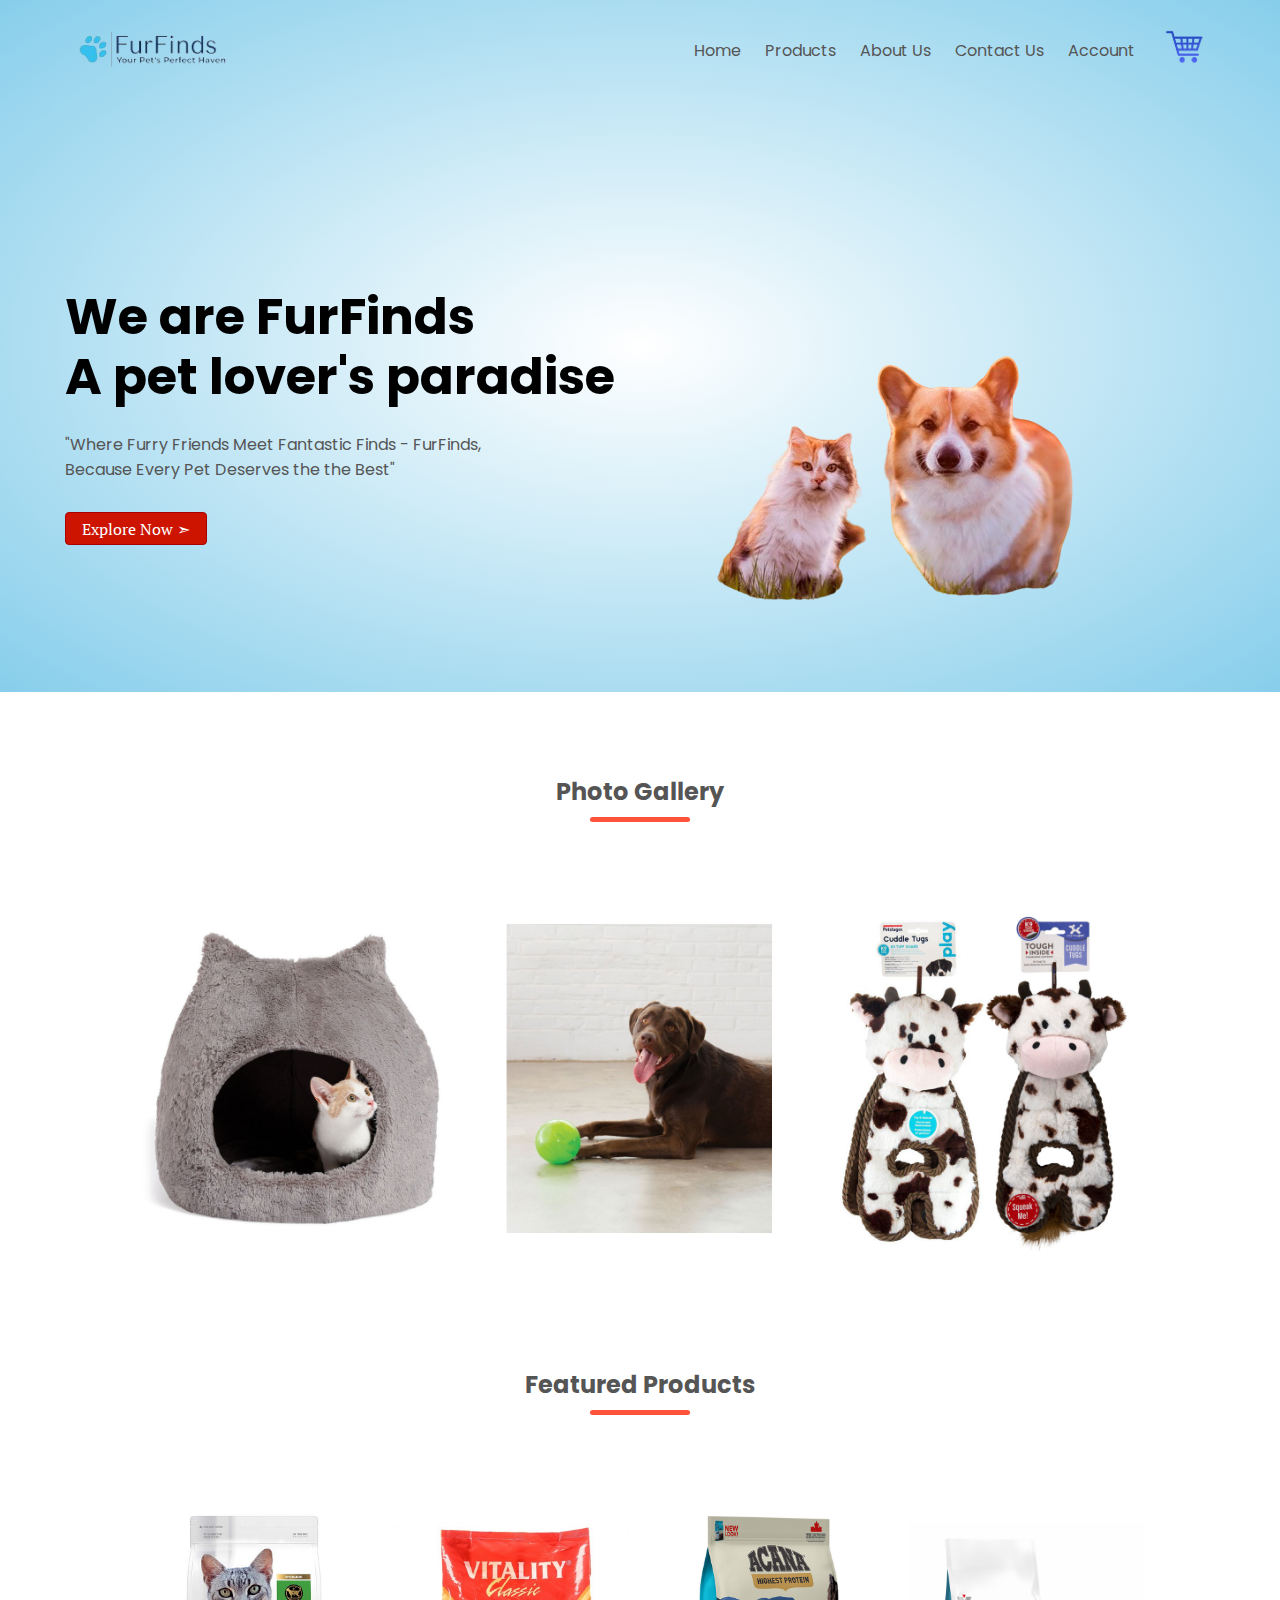
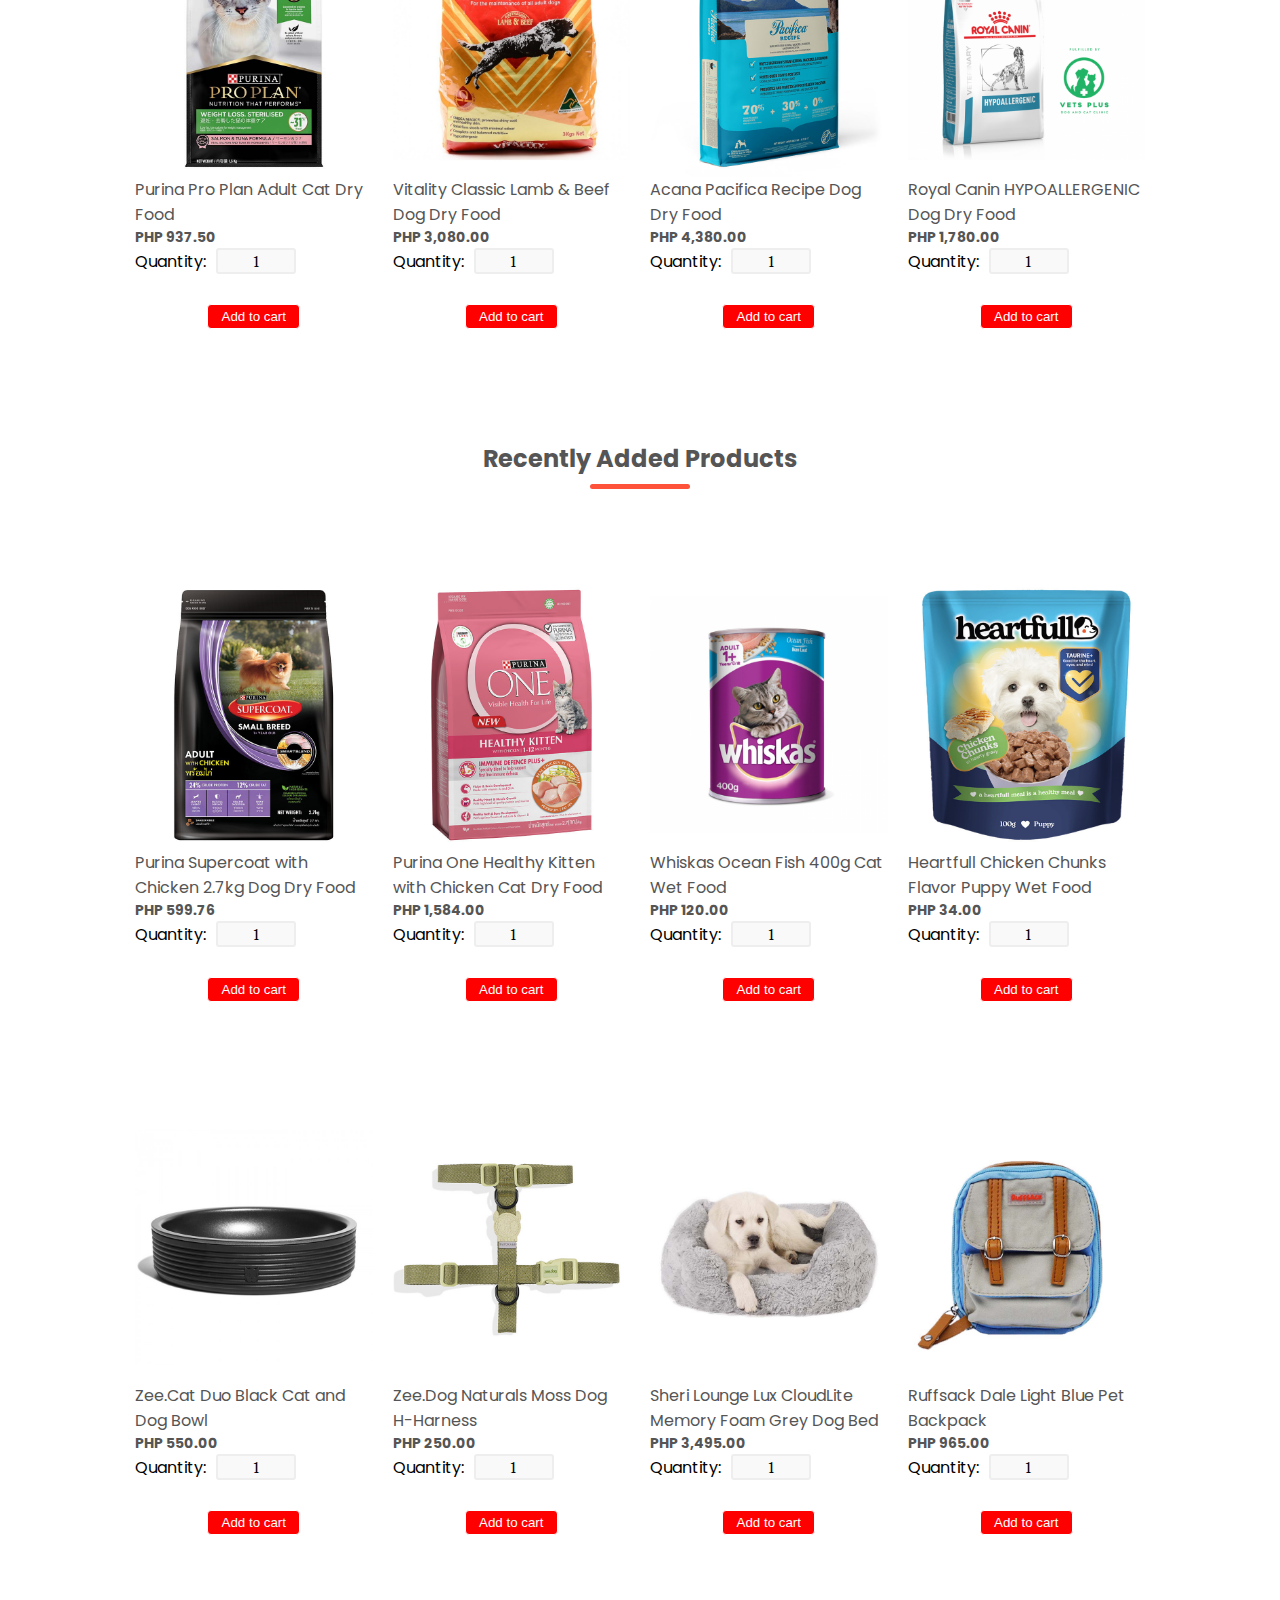
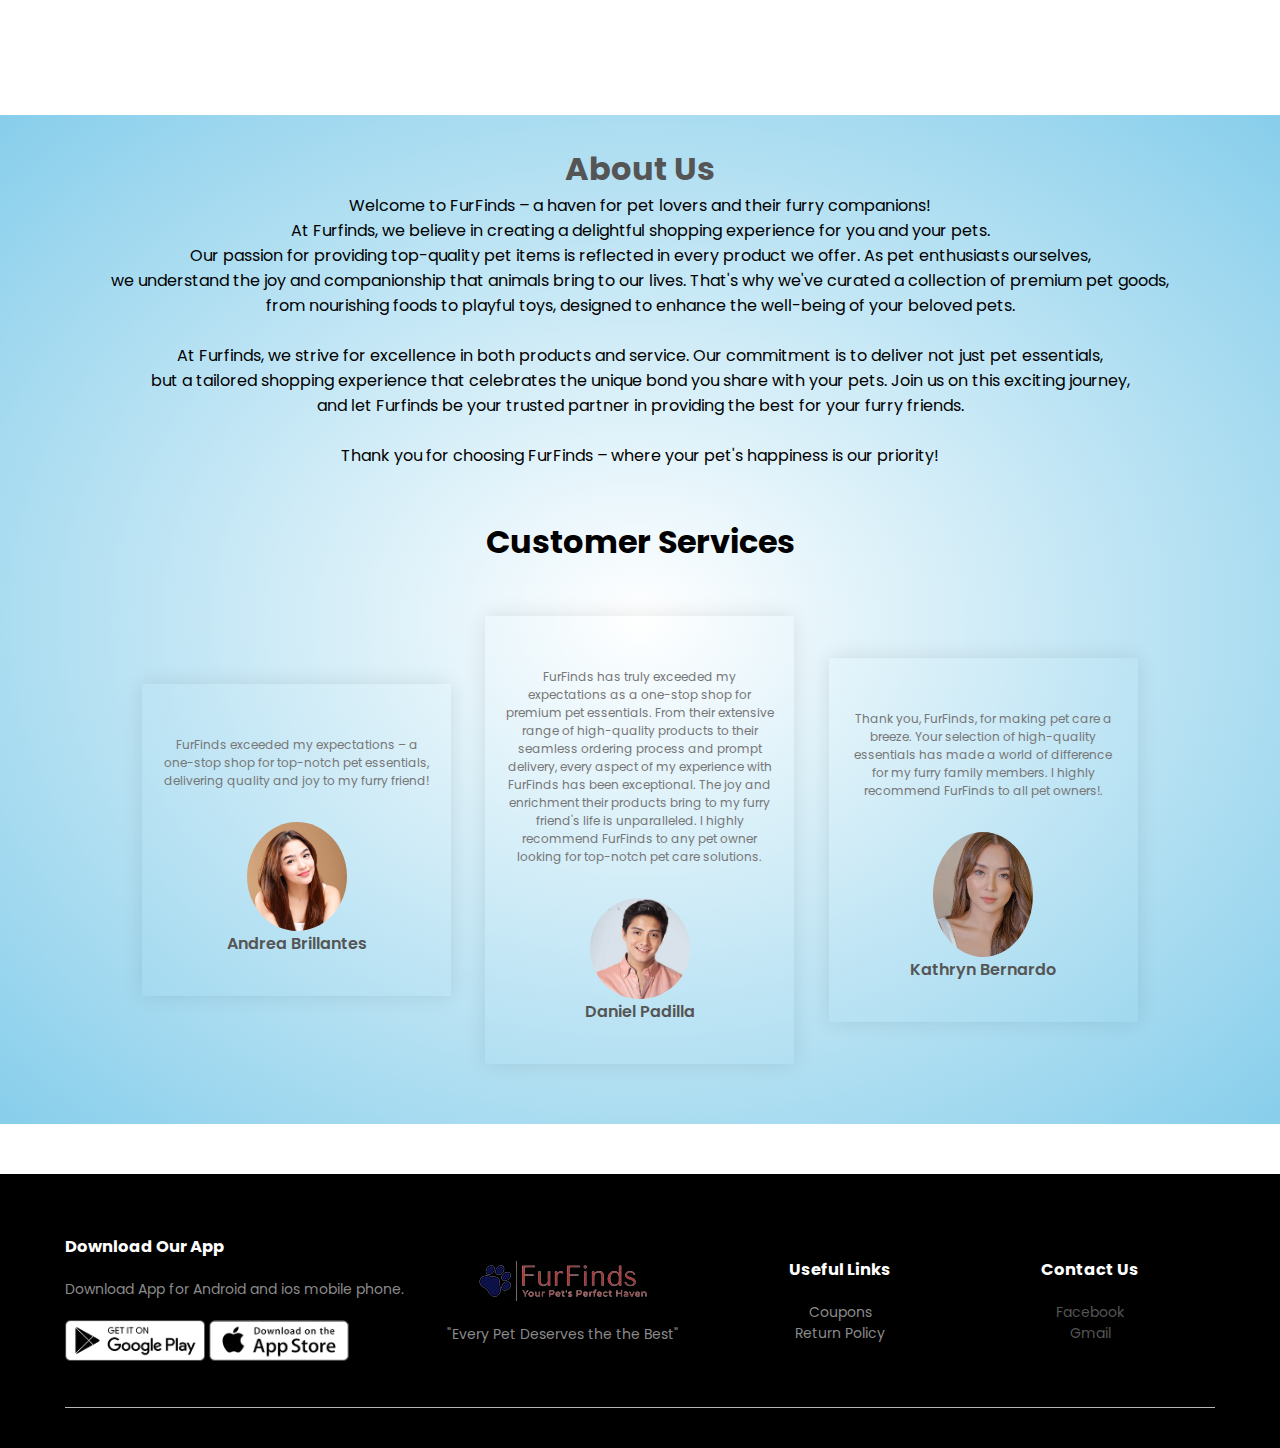
<file: index.html>
<html lang="en">
<head>
    <meta charset="UTF-8">
    <meta http-equiv="X-UA-Compatible" content="IE=edge">
    <meta name="viewport" content="width=device-width, initial-scale=1.0">
    <title>FurFinds</title>
    <link rel="stylesheet" href="style.css">
	<link rel="stylesheet" href="style2.css">
<link href="https://fonts.googleapis.com/css2?family=Poppins:wght@200;400;500;600;700&display=swap" rel="stylesheet">
</head>
<body>
    <div class="header">
        <div class="container">
            <div class="navbar">

                <div class="logo">
				<br>
                    <a name="home"><img src="images/logo.png" alt="logo" width="175px"></a>
                </div>

                <nav><br>
                    <ul id="MenuItems">
                        <li><a href="#home">Home</a></li>
                        <li><a href="#product">Products</a></li>
                        <li><a href="#about">About Us</a></li>
                        <li><a href="#contactus">Contact Us</a></li>
                        <li><a href="sign_in.html">Account</a></li>
                    </ul>
                </nav>

                <a href="cart.html"><img src="images/cart.png" alt="cart logo" id="cart"></a>              
            </div>

            <div class="row">
                <div class="col-2">
                    <h1>We are FurFinds <br> A pet lover's paradise </h1>
                    <p>"Where Furry Friends Meet Fantastic Finds - FurFinds, 
					<br>Because Every Pet Deserves the the Best"</p>
                    <a href="#Gallery" class="btn">Explore Now &#10147;</a>
                </div>
                <div class="col-2">
                    <img src="images/image1.png" alt="Banner">
                </div>
            </div>
        </div>
    </div>
        <div class="categories">
		<a name="Gallery"><h2 class="title">Photo Gallery</h2></a>
            <div class="small-container">
                <div class="row">
                    <div class="col-3">
                        <img src="images/category-1.jpg">
                    </div>
                    <div class="col-3">
                        <img src="images/category-2.jpg">
                    </div>
                    <div class="col-3">
                        <img src="images/category-3.jpg">
                    </div>
                </div>
            </div>
        </div>

        <div class="small-container">
            <a name="product"><h2 class="title">Featured Products</h2><a/>
            <div class="row">
                <div class="col-4">
                    <img src="images/product1.jpg">
                    <h4>Purina Pro Plan Adult Cat Dry Food</h4>                   
                    <p><strong>PHP 937.50</strong></p>
					<form class="add-to-cart" action="cart.html" method="post">
							<div>
								<label for="qty-2">Quantity:</label>
								<input type="text" name="qty-2" id="qty-2" class="qty" value="1" />
							</div>
							<p><input type="submit" value="Add to cart" class="btn" /></p>
						</form>
                </div>
                <div class="col-4">
                    <img src="images/product-2.jpg">
                    <h4>Vitality Classic Lamb & Beef Dog Dry Food</h4>
                    <p><strong>PHP 3,080.00</strong></p>
					<form class="add-to-cart" action="cart.html" method="post">
							<div>
								<label for="qty-2">Quantity:</label>
								<input type="text" name="qty-2" id="qty-2" class="qty" value="1" />
							</div>
							<p><input type="submit" value="Add to cart" class="btn" /></p>
						</form>
                </div>
                <div class="col-4">
                    <img src="images/product-3.jpg">
                    <h4>Acana Pacifica Recipe Dog Dry Food</h4>
                    <p><strong>PHP 4,380.00</strong></p>
					<form class="add-to-cart" action="cart.html" method="post">
							<div>
								<label for="qty-2">Quantity:</label>
								<input type="text" name="qty-2" id="qty-2" class="qty" value="1" />
							</div>
							<p><input type="submit" value="Add to cart" class="btn" /></p>
						</form>
                </div>
                <div class="col-4">
                    <img src="images/product-4.jpg">
                    <h4>Royal Canin HYPOALLERGENIC Dog Dry Food</h4>
                    <p><strong>PHP 1,780.00</strong></p>
					<form class="add-to-cart" action="cart.html" method="post">
							<div>
								<label for="qty-2">Quantity:</label>
								<input type="text" name="qty-2" id="qty-2" class="qty" value="1" />
							</div>
							<p><input type="submit" value="Add to cart" class="btn" /></p>
						</form>
                </div>
            </div>

            <h2 class="title">Recently Added Products</h2>
            <div class="row">
                <div class="col-4">
                    <img src="images/product-5.jpg">
                    <h4>Purina Supercoat with Chicken 2.7kg Dog Dry Food</h4>
                    <p><strong>PHP 599.76</strong></p>
					<form class="add-to-cart" action="cart.html" method="post">
							<div>
								<label for="qty-2">Quantity:</label>
								<input type="text" name="qty-2" id="qty-2" class="qty" value="1" />
							</div>
							<p><input type="submit" value="Add to cart" class="btn" /></p>
						</form>
                </div>
                <div class="col-4">
                    <img src="images/product-6.jpg">
                    <h4>Purina One Healthy Kitten with Chicken Cat Dry Food</h4>
                    <p><strong>PHP 1,584.00</strong></p>
					<form class="add-to-cart" action="cart.html" method="post">
							<div>
								<label for="qty-2">Quantity:</label>
								<input type="text" name="qty-2" id="qty-2" class="qty" value="1" />
							</div>
							<p><input type="submit" value="Add to cart" class="btn" /></p>
						</form>
                </div>
                <div class="col-4">
                    <img src="images/product-7.jpg">
                    <h4>Whiskas Ocean Fish 400g Cat Wet Food</h4>
                    <p><strong>PHP 120.00</strong></p>
					<form class="add-to-cart" action="cart.html" method="post">
							<div>
								<label for="qty-2">Quantity:</label>
								<input type="text" name="qty-2" id="qty-2" class="qty" value="1" />
							</div>
							<p><input type="submit" value="Add to cart" class="btn" /></p>
						</form>
                </div>
                <div class="col-4">
                    <img src="images/product-8.jpg">
                    <h4>Heartfull Chicken Chunks Flavor Puppy Wet Food</h4>
                    <p><strong>PHP 34.00</strong></p>
					<form class="add-to-cart" action="cart.html" method="post">
							<div>
								<label for="qty-2">Quantity:</label>
								<input type="text" name="qty-2" id="qty-2" class="qty" value="1" />
							</div>
							<p><input type="submit" value="Add to cart" class="btn" /></p>
						</form>
                </div>
            </div>

            <div class="row">
                <div class="col-4">
                    <img src="images/product-9.jpg">
                    <h4>Zee.Cat Duo Black Cat and Dog Bowl</h4>
                    <p><strong>PHP 550.00</strong></p>
					<form class="add-to-cart" action="cart.html" method="post">
							<div>
								<label for="qty-2">Quantity:</label>
								<input type="text" name="qty-2" id="qty-2" class="qty" value="1" />
							</div>
							<p><input type="submit" value="Add to cart" class="btn" /></p>
						</form>
                </div>
                <div class="col-4">
                    <img src="images/product-10.jpg">
                    <h4>Zee.Dog Naturals Moss Dog H-Harness</h4>
                    <p><strong>PHP 250.00</strong></p>
					<form class="add-to-cart" action="cart.html" method="post">
							<div>
								<label for="qty-2">Quantity:</label>
								<input type="text" name="qty-2" id="qty-2" class="qty" value="1" />
							</div>
							<p><input type="submit" value="Add to cart" class="btn" /></p>
						</form>
                </div>
                <div class="col-4">
                    <img src="images/product-11.jpg">
                    <h4>Sheri Lounge Lux CloudLite Memory Foam Grey Dog Bed</h4>
                    <p><strong>PHP 3,495.00</strong></p>
					<form class="add-to-cart" action="cart.html" method="post">
							<div>
								<label for="qty-2">Quantity:</label>
								<input type="text" name="qty-2" id="qty-2" class="qty" value="1" />
							</div>
							<p><input type="submit" value="Add to cart" class="btn" /></p>
						</form>
                </div>
                <div class="col-4">
                    <img src="images/product-12.jpg">
                    <h4>Ruffsack Dale Light Blue Pet Backpack</h4>
                    <p><strong>PHP 965.00</strong></p>
					<form class="add-to-cart" action="cart.html" method="post">
							<div>
								<label for="qty-2">Quantity:</label>
								<input type="text" name="qty-2" id="qty-2" class="qty" value="1" />
							</div>
							<p><input type="submit" value="Add to cart" class="btn" /></p>
						</form>
                </div>
            </div>
        </div>

    <div class="about">
     <a name="about"><h1 align="center">About Us</h1></a>
                    <blockquote align="center">Welcome to FurFinds – a haven for pet lovers and their furry companions!<br>
                     At Furfinds, we believe in creating a delightful shopping experience for you and your pets.<br>
                     Our passion for providing top-quality pet items is reflected in every product we offer.
                     As pet enthusiasts ourselves,<br>we understand the joy and companionship that animals bring to our lives.
                     That's why we've curated a collection of premium pet goods,<br> from nourishing foods to playful toys,
			         designed to enhance the well-being of your beloved pets.<br><br>
                     At Furfinds, we strive for excellence in both products and service.
                    Our commitment is to deliver not just pet essentials,<br> but a tailored shopping experience
			        that celebrates the unique bond you share with your pets.
                    Join us on this exciting journey,<br> and let Furfinds be your trusted partner in providing the best for your furry friends.<br><br>
                    Thank you for choosing FurFinds – where your pet's happiness is our priority!
                    </blockquote>				
    <br><br>
	<h1 align="center">Customer Services</h1><br><br>
        <div class="small-container">
            <div class="row">
                <div class="col-3">
                    <i class="fas fa-quote-left"></i>
                    <p style="font-size: 12px;
                    margin: 12px 0;
                    color: #777;">FurFinds exceeded my expectations – a one-stop shop for top-notch pet essentials,
					delivering quality and joy to my furry friend!</p>

                        <img src="images/user-1.png">
                        <h3>Andrea Brillantes</h3>
                </div>
                <div class="col-3">
                    <i class="fas fa-quote-left"></i>
                    <p style="font-size: 12px;
                    margin: 12px 0;
                    color: #777;">FurFinds has truly exceeded my expectations as a one-stop shop for premium pet essentials. From their extensive range of high-quality products to their seamless ordering process and prompt delivery, every aspect of my experience with FurFinds has been exceptional. The joy and enrichment their products bring to my furry friend's life is unparalleled. I highly recommend FurFinds to any pet owner looking for top-notch pet care solutions.</p>

                        <img src="images/user-2.png">
                        <h3>Daniel Padilla</h3>
                </div>
                <div class="col-3">
                    <i class="fas fa-quote-left"></i>
                    <p style="font-size: 12px;
                    margin: 12px 0;
                    color: #777;">Thank you, FurFinds, for making pet care a breeze. Your selection of high-quality essentials has made a world of difference for my furry family members. I highly recommend FurFinds to all pet owners!.</p>

                        <img src="images/user-3.png">
                        <h3>Kathryn Bernardo</h3>
                </div>
            </div>
        </div>
    </div>
<br><br>

    <div class="footer">
        <div class="container">
            <div class="row">
                <div class="footer-col-1">
                    <h3>Download Our App</h3>
                    <p>Download App for Android and ios mobile phone.</p>
                    <div class="app-logo">
                        <img src="images/play-store.png">
                        <img src="images/app-store.png">
                    </div>
                </div>
                <div class="footer-col-2">
                    <img src="images/logo-white.png">
                    <p> "Every Pet Deserves the the Best"
                    </p>
                </div>
                <div class="footer-col-3">
                    <h3>Useful Links</h3>
                    <ul>
                        <li>Coupons</li>
                        <li>Return Policy</li>
                    </ul>
                </div>
                <div class="footer-col-4">
                    <a name="contactus"><h3>Contact Us</h3><a/>
                    <ul class="links">
                        <li><a href="https://www.facebook.com" target="_blank">Facebook</a></li>
                        <li><a href="bendelatorre@gmail.com" target="_blank">Gmail</a></li>
                    </ul>
                </div>
            </div>
            <hr>         
        </div>
    </div>

</body>
</html>
</file>
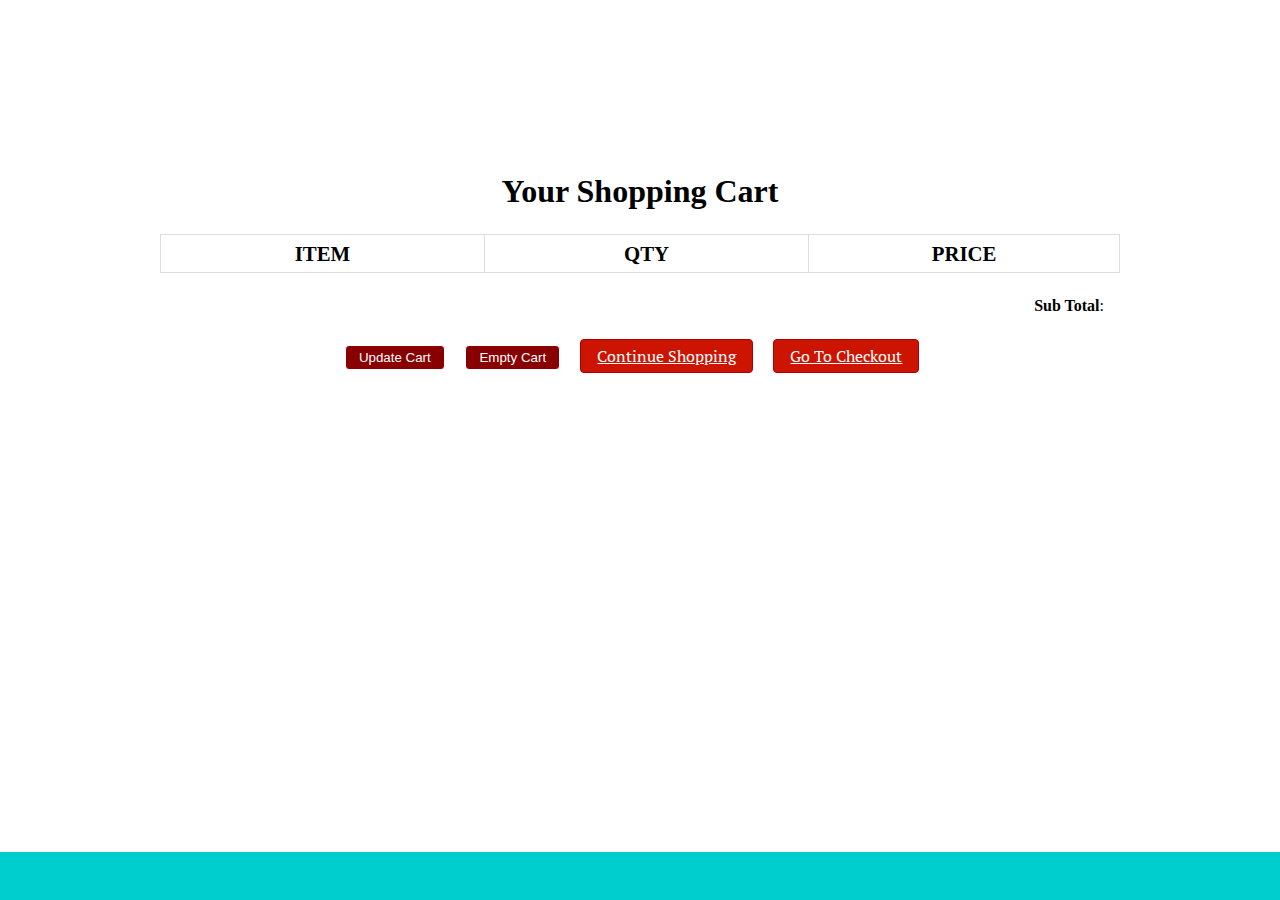
<file: cart.html>
<!DOCTYPE html>
<html>
<head>
<title>Shopping Cart</title>
<meta charset="utf-8" />
<link rel="stylesheet" href="style3.css" media="screen" type="text/css" />
</head>

<body>

<div id="site">
	<div id="content">
	<br><br><br><br><br><br><br><br>
		<h1>Your Shopping Cart</h1>
		<form id="shopping-cart" action="cart.html" method="post">
			<table class="shopping-cart">
			  <thead>
				<tr>
					<th scope="col">Item</th>
					<th scope="col">Qty</th>
					<th scope="col" colspan="2">Price</th>
				</tr>
			  </thead>
			  <tbody>
			  
			  </tbody>
			</table>
			<p id="sub-total">
				<strong>Sub Total</strong>: <span id="stotal"></span>
			</p>
			<ul id="shopping-cart-actions">
				<li>
					<input type="submit" name="update" id="update-cart" class="btn" value="Update Cart" />
				</li>
				<li>
					<input type="submit" name="delete" id="empty-cart" class="btn" value="Empty Cart" />
				</li>
				<li>
					<a href="Home Page.html" class="btn">Continue Shopping</a>
				</li>
				<li>
					<a href="checkout.html" class="btn">Go To Checkout</a>
				</li>
			</ul>
		</form>
	</div>
	
	

</div>

<footer id="site-info">
</footer>

</body>
</html>
</file>
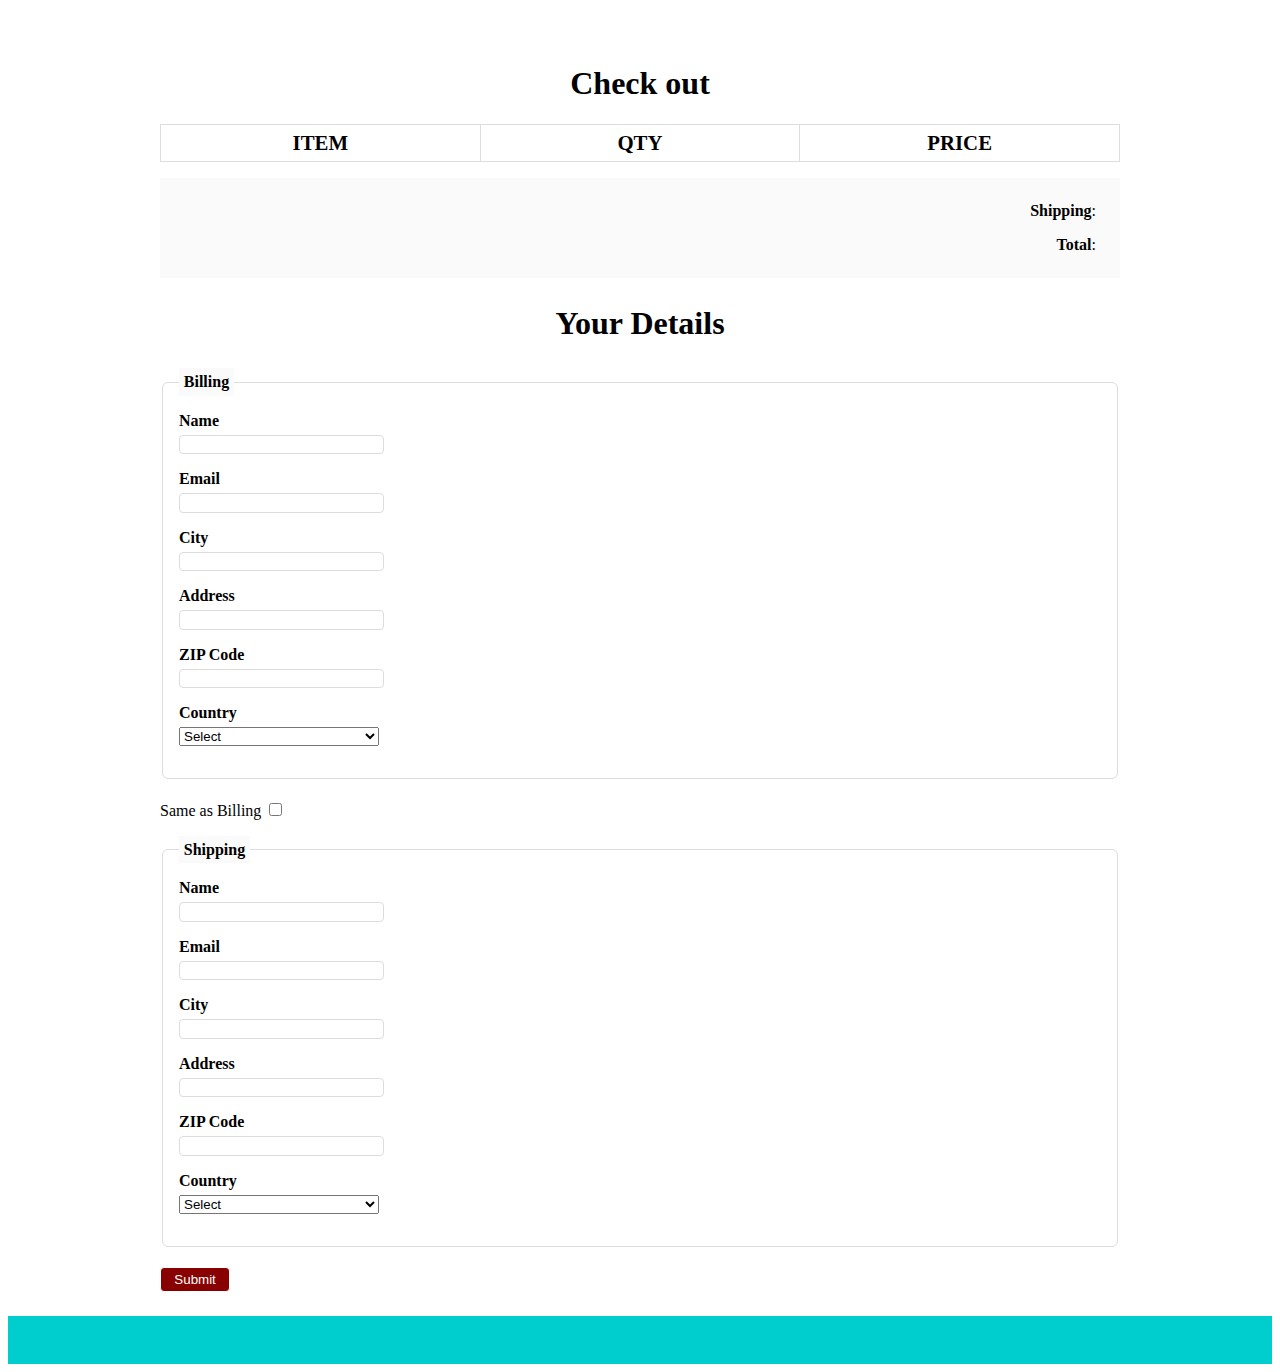
<file: checkout.html>
<!DOCTYPE html>
<html>
<head>
<title>Checkout</title>
<meta charset="utf-8" />
<link rel="stylesheet" href="style3.css" media="screen" type="text/css" />
</head>

<body id="checkout-page">

<div id="site">
	<div id="content">
	<br><br>
		<h1>Check out</h1>
			<table id="checkout-cart" class="shopping-cart">
			  <thead>
				<tr>
					<th scope="col">Item</th>
					<th scope="col">Qty</th>
					<th scope="col">Price</th>
				</tr>
			  </thead>
			  <tbody>
			  
			  </tbody>
			</table>
		 <div id="pricing">
			
			<p id="shipping">
				<strong>Shipping</strong>: <span id="sshipping"></span>
			</p>
			
			<p id="sub-total">
				<strong>Total</strong>: <span id="stotal"></span>
			</p>
		 </div>
		 
		 <form action="order.html" method="post" id="checkout-order-form">
		 	<h2>Your Details</h2>
		 	
		 	<fieldset id="fieldset-billing">
		 		<legend>Billing</legend>
		 		<div>
		 			<label for="name">Name</label>
		 			<input type="text" name="name" id="name" data-type="string" data-message="This field cannot be empty" />
		 		</div>
		 		<div>
		 			<label for="email">Email</label>
		 			<input type="text" name="email" id="email" data-type="expression" data-message="Not a valid email address" />
		 		</div>
		 		<div>
		 			<label for="city">City</label>
		 			<input type="text" name="city" id="city" data-type="string" data-message="This field cannot be empty" />
		 		</div>
		 		<div>
		 			<label for="address">Address</label>
		 			<input type="text" name="address" id="address" data-type="string" data-message="This field cannot be empty" />
		 		</div>
		 		<div>
		 			<label for="zip">ZIP Code</label>
		 			<input type="text" name="zip" id="zip" data-type="string" data-message="This field cannot be empty" />
		 		</div>
		 		<div>
		 			<label for="country">Country</label>
		 			<select name="country" id="country" data-type="string" data-message="This field cannot be empty">
		 				<option value="">Select</option>
		 				<option value="PH">Philippines</option>
		 				<option value="IN">India</option>
		 			</select>
		 		</div>
		 	</fieldset>
		 	
		 	<div id="shipping-same">Same as Billing <input type="checkbox" id="same-as-billing" value=""/></div>
		 	
		 	<fieldset id="fieldset-shipping">
		 		
		 		<legend>Shipping</legend>
		 		
		 		<div>
		 			<label for="sname">Name</label>
		 			<input type="text" name="sname" id="sname" data-type="string" data-message="This field cannot be empty" />
		 		</div>
		 		<div>
		 			<label for="semail">Email</label>
		 			<input type="text" name="semail" id="semail" data-type="expression" data-message="Not a valid email address" />
		 		</div>
		 		<div>
		 			<label for="scity">City</label>
		 			<input type="text" name="scity" id="scity" data-type="string" data-message="This field cannot be empty" />
		 		</div>
		 		<div>
		 			<label for="saddress">Address</label>
		 			<input type="text" name="saddress" id="saddress" data-type="string" data-message="This field cannot be empty" />
		 		</div>
		 		<div>
		 			<label for="szip">ZIP Code</label>
		 			<input type="text" name="szip" id="szip" data-type="string" data-message="This field cannot be empty" />
		 		</div>
		 		<div>
		 			<label for="scountry">Country</label>
		 			<select name="scountry" id="scountry" data-type="string" data-message="This field cannot be empty">
		 				<option value="">Select</option>
		 				<option value="PH">Philippines</option>
		 				<option value="IN">India</option>
		 			</select>
		 		</div>
		 	</fieldset>
		 	
		 	<p><input type="submit" id="submit-order" value="Submit" class="btn" /></p>
		 
		 </form>
	</div>
	
	

</div>

<footer id="site-info">
</footer>

</body>
</html>
</file>
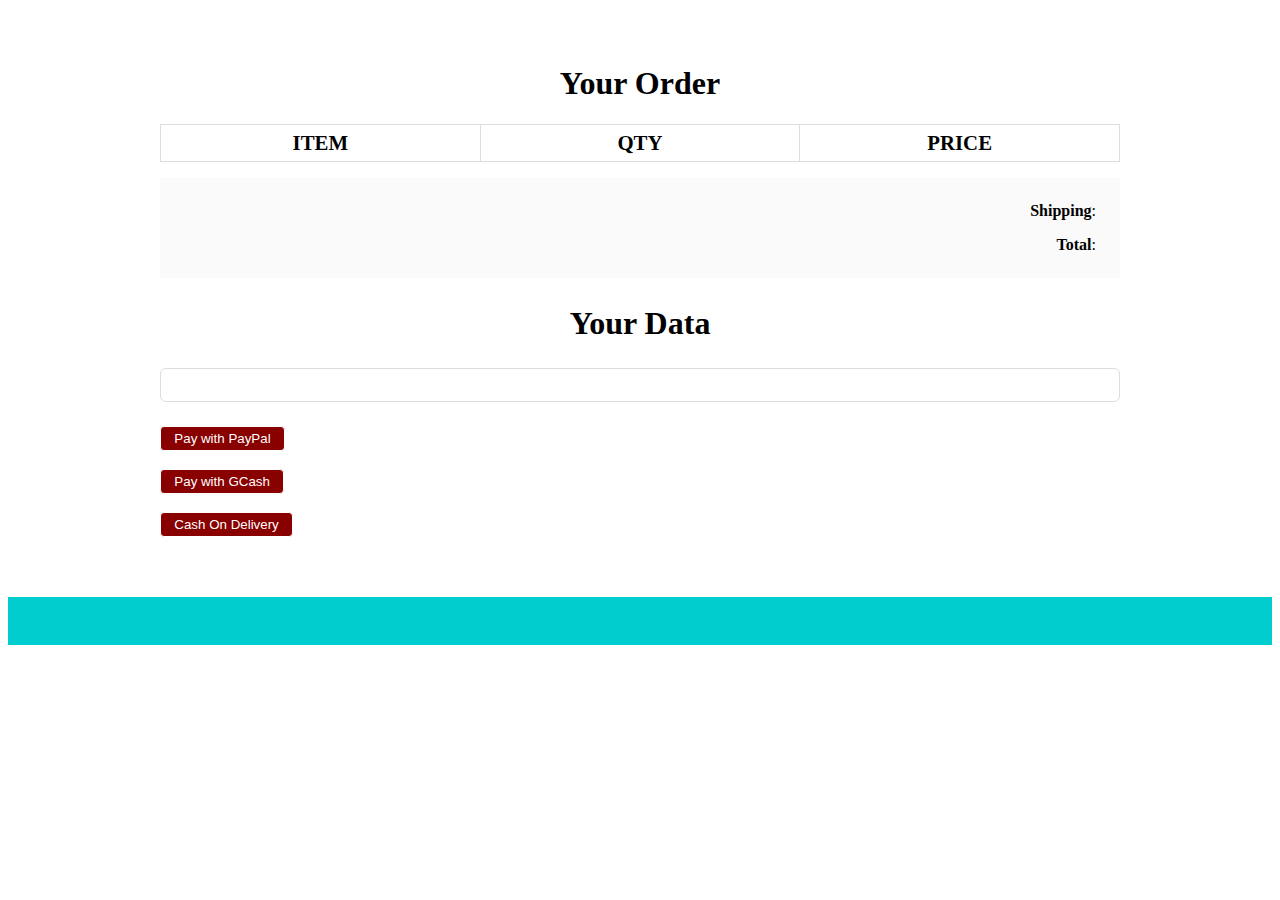
<file: order.html>
<!DOCTYPE html>
<html>
<head>
<title>Your Order</title>
<meta charset="utf-8" />
<link rel="stylesheet" href="style3.css" media="screen" type="text/css" />
</head>

<body id="checkout-page">

<div id="site">
	<div id="content">
	<br><br>
		<h1>Your Order</h1>
			<table id="checkout-cart" class="shopping-cart">
			  <thead>
				<tr>
					<th scope="col">Item</th>
					<th scope="col">Qty</th>
					<th scope="col">Price</th>
				</tr>
			  </thead>
			  <tbody>
			  
			  </tbody>
			</table>
		 <div id="pricing">
			
			<p id="shipping">
				<strong>Shipping</strong>: <span id="sshipping"></span>
			</p>
			
			<p id="sub-total">
				<strong>Total</strong>: <span id="stotal"></span>
			</p>
		 </div>
		 
		 <div id="user-details">
		 	<h2>Your Data</h2>
		 	<div id="user-details-content"></div>
		 </div>
		 
		 
		 
		 
<form id="paypal-form" action="Thankyou.html" method="post">
	<input type="hidden" name="cmd" value="_cart" />
	<input type="hidden" name="upload" value="1" />
	<input type="hidden" name="business" value="" />
        
	<input type="hidden" name="currency_code" value="" />
	<input type="submit" id="paypal-btn" class="btn" value="Pay with PayPal" /><br><br>
	<input type="submit" id="paypal-btn" class="btn" value="Pay with GCash" /><br><br>
	<input type="submit" id="paypal-btn" class="btn" value="Cash On Delivery" /><br>
</form>
		 
		 
	</div>
	
	

</div>
<br><br>
<footer id="site-info">
</footer>

</body>
</html>
</file>
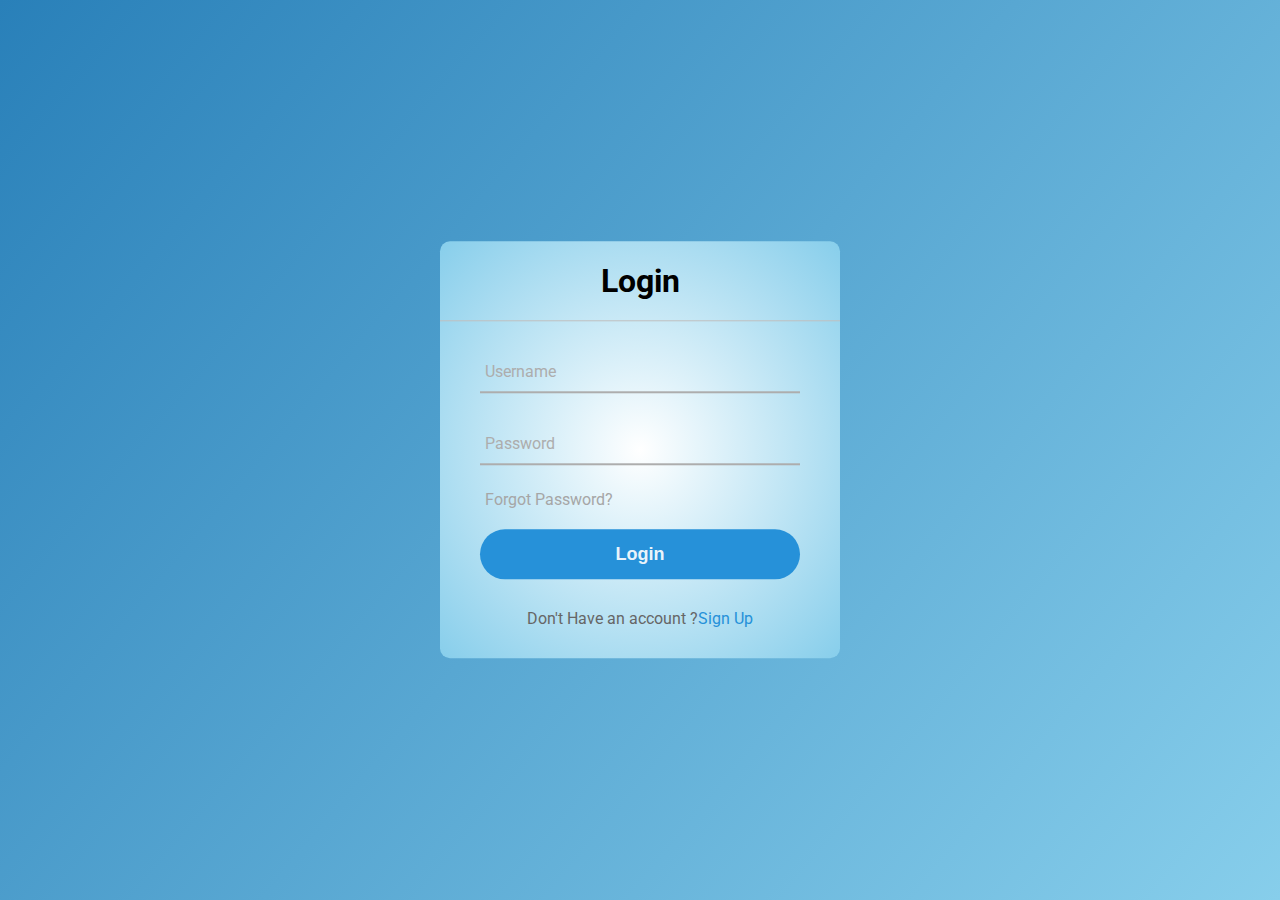
<file: sign_in.html>
<!DOCTYPE html>
<html lang="en">

<head>
    <meta charset="UTF-8">
    <meta http-equiv="X-UA-Compatible" content="IE=edge">
    <meta name="viewport" content="width=device-width, initial-scale=1.0">
    <title>Sign in</title>
    <link rel="stylesheet" href="style1.css">
</head>

<body>
    <div class="center1">
        <h1>Login</h1>
        <form action="index.html" method="get">
            <div class="txt_field">
                <input type="text" required>
                <span></span>
                <label>Username</label>
            </div>
            <div class="txt_field">
                <input type="password" required>
                <span></span>
                <label>Password</label>
            </div>
            <div class="pass">Forgot Password? </div>
            <input type="submit" value="Login">
            <div class="signup_link">Don't Have an account ?<a href="sign_up.html">Sign Up</a></div>
        </form>
    </div>

</body>

</html>
</file>
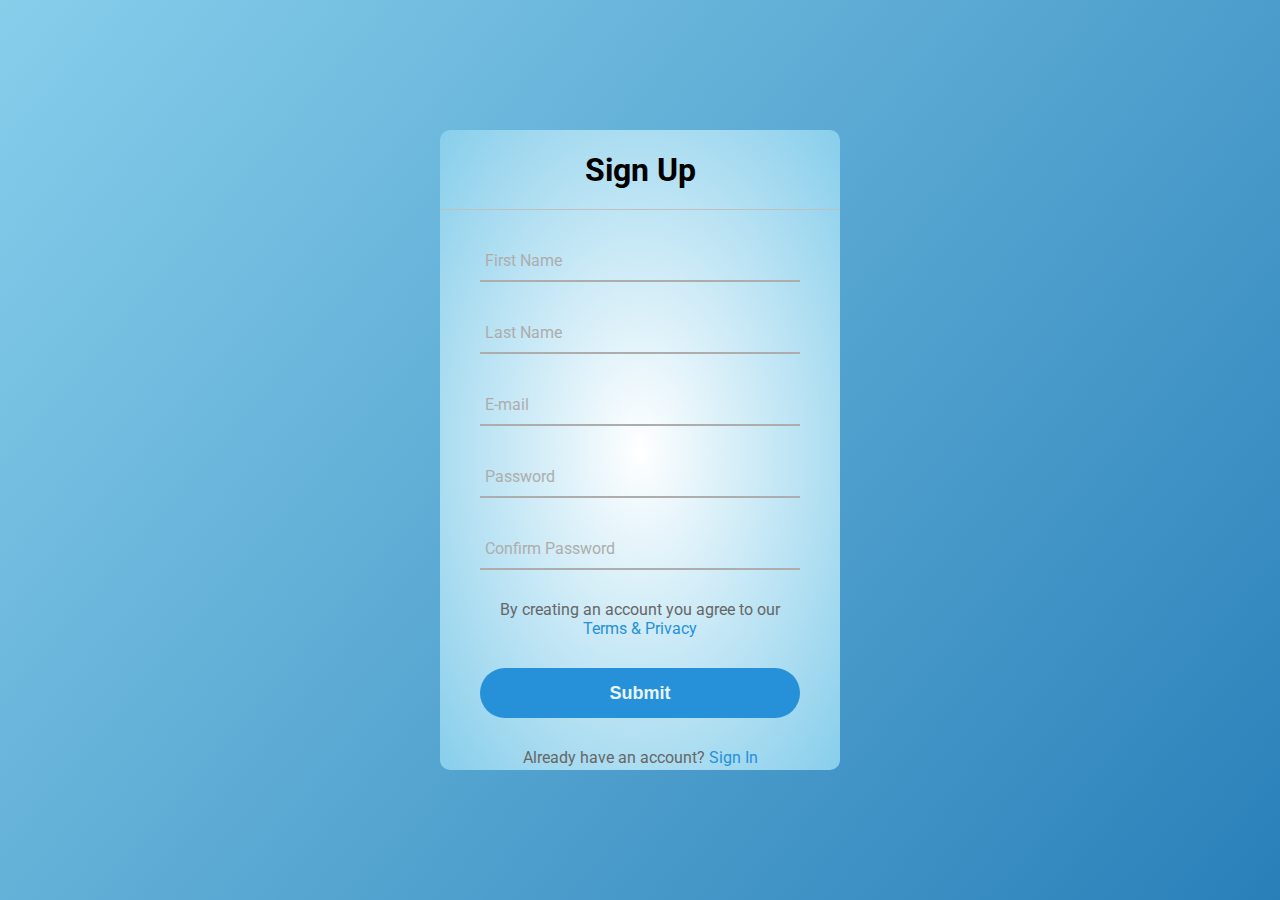
<file: sign_up.html>
<!DOCTYPE html>
<html lang="en">

<head>
    <meta charset="UTF-8">
    <meta http-equiv="X-UA-Compatible" content="IE=edge">
    <meta name="viewport" content="width=device-width, initial-scale=1.0">
    <title>Sign in</title>
    <link rel="stylesheet" href="style1.css">
</head>

<body class="bodySignUp">
    <div class="center">
        <h1>Sign Up</h1>
        <form action="index.html" method="post">
            <div class="txt_field">
                <input type="text" required>
                <span></span>
                <label>First Name</label>
            </div>

            <div class="txt_field">
                <input type="text" required>
                <span></span>
                <label>Last Name</label>
            </div>
            <div class="txt_field">
                <input type="email" required>
                <span></span>
                <label>E-mail</label>
            </div>
            <div class="txt_field">
                <input type="password" required>
                <span></span>
                <label>Password</label>
            </div>
            <div class="txt_field">
                <input type="password" required>
                <span></span>
                <label>Confirm Password</label>
            </div>
            <div class="signup_link">By creating an account you agree to our <a href="#">Terms & Privacy<Input:b></Input:b></a></div>

            <input type="submit" value="Submit">
            <div class="signup_link">Already have an account? <a href="sign_in.html">Sign In<Input:b></Input:b></a></div>
        </form>
    </div>

</body>

</html>
</file>
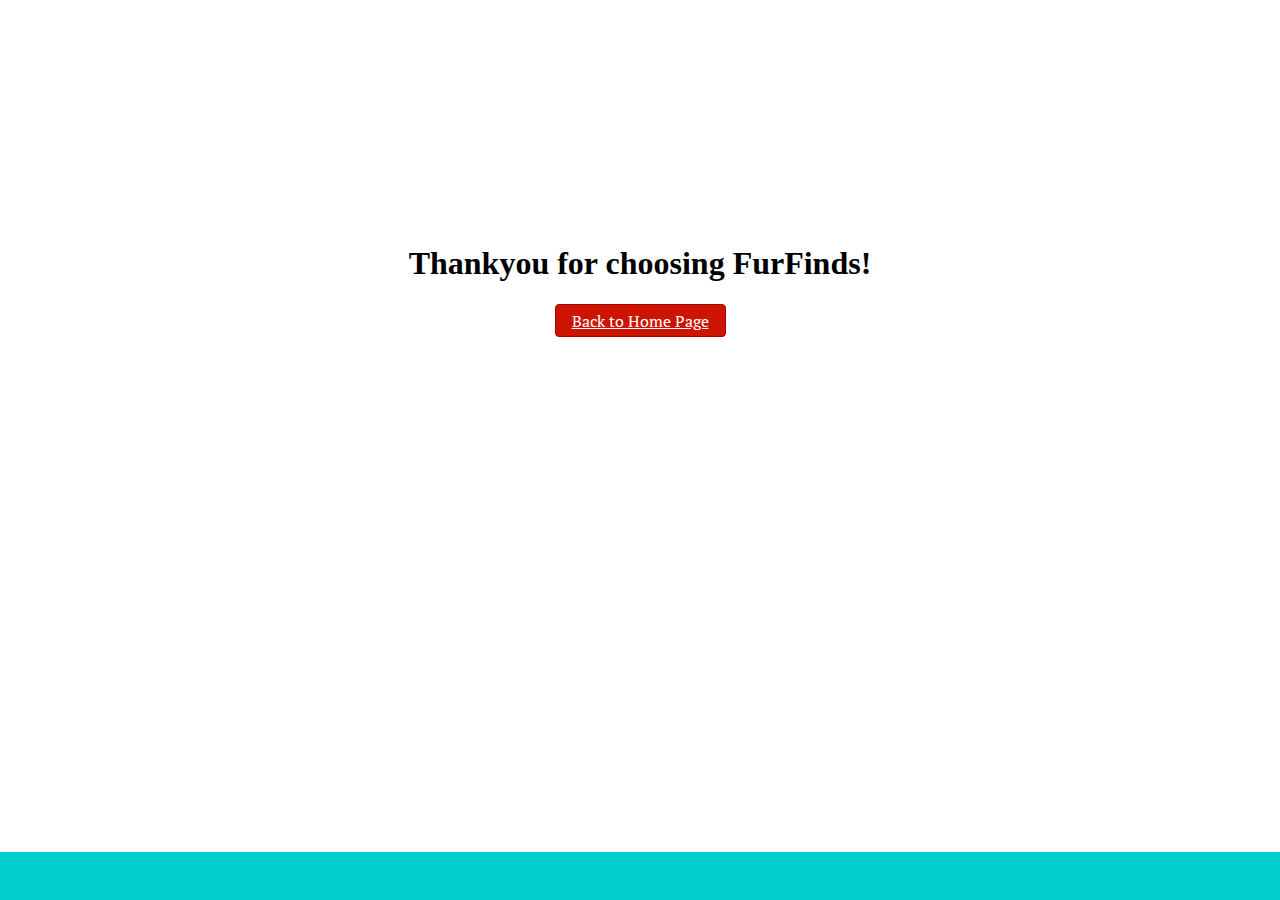
<file: Thankyou.html>
<!DOCTYPE html>
<html>
<head>
<title>Shopping Cart</title>
<meta charset="utf-8" />
<link rel="stylesheet" href="style3.css" media="screen" type="text/css" />
</head>

<body align="center">
<br><br><br><br><br><br><br><br><br><br><br><br>
<h1>Thankyou for choosing FurFinds!</h1>
<a href="Home Page.html" class="btn">Back to Home Page</a>

<footer id="site-info">
</footer>

</body>
</html>
</file>
<file: style.css>
*{
    margin:0;
    padding: 0;
    box-sizing: border-box;
}

.navbar{
    display: flex;
    align-items: center;
    padding: 0px;
    
}

nav{
    flex: 1;
    text-align: right;
}

nav ul{
    display: inline-block;
    list-style-type: none;
    
}

nav ul li{
    display: inline-block;
    margin-right: 20px;
    transition: transform 0.3s;
}

nav ul li:hover{
    transform: translateY(-5px);
}

#cart{
    margin-top: 15px;
    width: 60px;
    height: 60px;
    transition-duration: 0.3s;
}

#cart:hover{
    width: 70px;
    height: 70px;
    transition-duration: 0.3s;
    transition-timing-function: linear;
}

a{
    text-decoration: none;
    color: #555;
}

p{
    color: #555;
}

.container{
    max-width: 1200px;
    margin: auto;
    padding-left: 25px;
    padding-right: 25px;
}

.row{
    display: flex;
    align-items: center;
    flex-wrap: wrap;
    justify-content: space-around;
}

body{

    font-family: 'Poppins', sans-serif;
}

.col-2{
    flex-basis: 50%;
    min-width: 300px;
}

.col-2 img{
    max-width: 100%;
    padding:50px 0;

}

.col-2 h1{
    font-size: 50px;
    line-height: 60px;
    margin: 25px 0;
}

.btn{
    display: inline-block;
    background: #ff523b;
    color: #fff;
    padding: 8px 30px;
    margin: 30px 0;
    border-radius: 30px;
    transition: background 0.3s;
}

.btn:hover{
    background: #563434;   
}
.header{
    background: radial-gradient(#fff, skyblue);
}

.header .row{
    margin-top: 70px;
}

.categories{

    margin: 70px 0;;
}

.col-3{
    flex-basis: 30%;
    min-width: 250px;
    margin-bottom: 30px;
}

.col-3 img{
    max-width: 100%;
}

.small-container{
    max-width: 1080px;
    margin: auto;
    padding-left: 25px;
    padding-right: 25px;
}

.col-4{
    flex-basis: 25%;
    padding: 10px;
    min-width: 200px;
    margin-bottom: 50px;
    transition: transform 0.3s;
}

.col-4 img{
    width: 100%;
}

.title{
    text-align: center;
    margin: 0 auto 80px;
    position: relative;
    line-height: 60px;
    color: #555;
}

.title::after{
    content: '';
    background: #ff523b;
    width: 100px;
    height: 5px;
    border-radius: 5px;
    position: absolute;
    bottom: 0;
    left: 50%;
    transform: translateX(-50%);
}

h4{
    color: #555;
    font-weight: normal;
}

.col-4 p{
     font-size: 14px;
}

.col-4:hover{
    transform: translateY(-5px);
}


.about{
    background: radial-gradient(#fff, skyblue);
    margin-top: 80px;
    padding: 30px 0;
}

.col-2 .offer-img{
    padding: 50px;
}

small{
    color: #555;
}


.about .col-3{
    text-align: center;
    padding: 40px 20px;
    box-shadow: 0 0 20px 0px rgba(0,0,0,0.1);
    cursor: pointer;
    transition: transform 0.5s;
}

.about .col-3 img{
    width: 100px;
    margin-top: 20px;
    border-radius: 50%;
}

.about .col-3:hover{
    transform: translateY(-10px);
}

.fas.fa-quote-left{
    font-size: 20px;
    color: #ff523b;
}

.about .col-3 h3{
    font-weight: 600;
    color: #555;
    font-size: 16px;
}



.footer{
    background: #000;
    color: #8a8a8a;
    font-size: 14px;
    padding: 60px 0 20px;
}

.footer p{
    color: #8a8a8a;
}

.footer h3{
    color: #fff;
    margin-bottom: 20px;
}

.footer-col-1, .footer-col-2, .footer-col-3, .footer-col-4{
    min-width: 250px;
    margin-bottom: 20px;
}

.footer-col-1{
    flex-basis: 30%;
}

.footer-col-2{
    flex: 1;
    text-align: center;
}

.footer-col-2 img{
    width: 200px;
    margin-bottom: 20px;
}

.footer-col-3, .footer-col-4{
    flex-basis: 12%;
    text-align: center;

}

ul{
    list-style-type: none;
}

.app-logo{
    margin-top: 20px;
}

.app-logo img{
    width: 140px;
}

.footer hr{
    border: none;
    background: #b5b5b5;
    height: 1px;
    margin: 20px 0;
}

.copyright{
    text-align: center;
}

.menu-icon{
    width: 28px;
    margin-top: 20px;
    margin-left: 20px;
    display: none;
}
</file>
<file: style2.css>
@import url(http://fonts.googleapis.com/css?family=PT+Serif:400,700,400italic);

form.add-to-cart div
{
	text-align: left;
	color: black;
	
}

form.add-to-cart p 
{
	text-align: center;
	
	color: #00CDCD;
}

form.add-to-cart p .btn
{
	text-align: left;
	
	color: white;
	background: red;
	margin-bottom: 40px;
}


form input.qty {
	width: 80px;
	border: 2px solid #eee;
	font: 1em 'PT Serif', serif;
	text-align: center;
	background: #f9f9f9;
	color: #000;
	border-radius: 3px;
	margin-left: 0.4em;
	
}

.btn{
	display: inline-block;
	background: #800;
	color: white;
	
	padding: 0.3em 1em;
	text-align: center;
	border-radius: 4px;
	border: 1px solid white;
}
 a.btn {
	display: inline-block;
	background: #cc1400;
	color: #fff;
	font: 1em 'PT Serif', serif;
	padding: 0.3em 1em;
	text-align: center;
	border-radius: 4px;
	border: 1px solid #a00;
}
</file>
<file: style3.css>
@import url(http://fonts.googleapis.com/css?family=PT+Serif:400,700,400italic);
$itemGrow: 1.2;
$duration: 250ms;


*{
	margin:0;
	padding: 0;
}


#site {
	max-width: 960px;
	margin: 0 auto;
	padding: 0 1em;
}

form input.qty {
	width: 60px;
	border: 2px solid #eee;
	font: 1.5em 'PT Serif', serif;
	background: #f9f9f9;
	color: #000;
	border-radius: 3px;
	margin-left: 0.4em;
	
}

.btn{
	display: inline-block;
	background: #800;
	color: white;
	
	padding: 0.3em 1em;
	text-align: center;
	border-radius: 4px;
	border: 1px solid white;
}
 a.btn {
	display: inline-block;
	background: #cc1400;
	color: #fff;
	font: 1em 'PT Serif', serif;
	padding: 0.3em 1em;
	text-align: center;
	border-radius: 4px;
	border: 1px solid #a00;
}

#contact
{
	background: #efefef;
	padding-top: 40px;
	padding-bottom: 40px;
	color: #777;

}

.contact-form
{
	padding: 15px;
}

::placeholder
{
	color: #999!important;
}

.follow
{
	background: #fff;
	padding: 10px;
	margin: 15px;
}

.contact-info .fa
{
	margin: 10px;
	color: #007bff;
	font-weight: bold;
}

#site-info {
	height: 3em;
	width: 100%;
	line-height: 3;
	text-align: center;
	background: #00CDCD;
	position: absolute;
	color: #fff;
	left: 0;
	bottom: 0;
}

body#checkout-page #site-info {
	position: static;
}

#shopping-cart {
	margin: 1.5em 0;
}

.shopping-cart {
	border: 1px solid #ddd;
	border-collapse: collapse;
	border-spacing: 0;
	width: 100%;
	table-layout: fixed;
}

.shopping-cart th {
	font-size: 1.3em;
	padding: 0.3em;
	width: 33.3%;
	border: 1px solid #ddd;
	text-transform: uppercase;
}

.shopping-cart td {
	padding: 0.3em;
	width: 33.3%;
	border: 1px solid #ddd;
}

.shopping-cart tr:nth-child(even) {
	background: #fafafa;
},

.shopping-cart td.pdelete {
	text-align: center;
}

.pdelete a,
.pdelete a:hover {
	color: #c00;
	text-decoration: none;
	font-size: 2.5em;
	display: block;
	text-align: center;
}

#shopping-cart-actions {
	margin: 1.5em 0;
	padding: 0;
	list-style: none;
	text-align: center;
}

#shopping-cart-actions li {
	display: inline-block;
	margin-right: 1em;
}

#pricing {
	padding: 0.5em;
	margin: 1em 0;
	background: #fafafa;
}

#sub-total, #shipping {
	margin: 1.5em 0;
	text-align: right;
}

#sub-total span,
#shipping span {
	margin-left: 1em;
}

#content > h1,
#checkout-order-form h2 {
	font-size: 2em;
	text-align: center;
}

#pricing #sub-total,
#pricing #shipping {
	margin: 1em 0;
}

#checkout-order-form {
	margin: 1.5em 0;
}

#checkout-order-form fieldset {
	border: 1px solid #ddd;
	border-radius: 6px;
	padding: 1em;
	margin-bottom: 1.3em;
}

#checkout-order-form legend {
	padding: 0.3em;
	background: #fafafa;
	font-weight: bold;
}

#checkout-order-form div {
	margin-bottom: 1em;
}

#checkout-order-form label {
	display: block;
	font-weight: bold;
	margin-bottom: 0.3em;
	text-align: left;
}

#checkout-order-form input[type="text"] {
	width: 200px;
	display: block;
	background: #fff;
	border: 1px solid #ddd;
	border-radius: 4px;
	padding: 0.1em;
}

#checkout-order-form select {
	width: 200px;
	display: block;
}

.message {
	display: block;
	margin: 0.5em 0;
	color: red;
}

#user-details {
	margin: 1.5em 0;
}

#user-details > h2 {
	text-align: center;
	font-size: 2em;
}

#user-details-content {
	margin: 1.5em 0;
	padding: 1em;
	border: 1px solid #ddd;
	border-radius: 6px;
	overflow: hidden;
}

#user-details-content .detail {
	float: left;
	width: 46%;
}

#user-details-content .detail.right {
	float: right;
}

#user-details-content .detail > h2 {
	text-align: center;
	font-size: 1.6em;
	margin-bottom: 0.5em;
}

#user-details-content ul {
	margin: 0 0 1em 0;
	padding: 0;
	list-style: none;
}

#user-details-content li {
	display: block;
	margin-bottom: 0.5em;
	padding-bottom: 0.3em;
	border-bottom: 1px solid #ddd;
}

#paypal-form {
	margin: 1.5em 0;
}
</file>
<file: style1.css>
@import url("https://fonts.googleapis.com/css2?family=Roboto:wght@400;700&display=swap");
* {
  box-sizing: border-box;
}
body {
  font-family: "Roboto", sans-serif;
  display: flex;
  margin: 0;
  padding: 0;
  /* font-family: montserrat; */
  background: linear-gradient(130deg, #2980b9, skyblue);
  height: 100vh;
  overflow: hidden;
}
.bodySignUp {
  font-family: "Roboto", sans-serif;
  display: flex;
  margin: 0;
  padding: 0;
  /* font-family: montserrat; */
  background: linear-gradient(130deg,skyblue,#2980b9);
  height: 100vh;
  overflow: hidden;
}

.center {
  position: absolute;
  top: 50%;
  left: 50%;
  transform: translate(-50%, -50%);
  width: 400px;
  height: 640px;
  background: radial-gradient(#fff, skyblue);
  border-radius: 10px;
}

.center1 {
  position: absolute;
  top: 50%;
  left: 50%;
  transform: translate(-50%, -50%);
  width: 400px;
  background: radial-gradient(#fff, skyblue);
  border-radius: 10px;
}

.center h1 {
  text-align: center;
  padding: 0 0 20px 0;
  border-bottom: 1px solid silver;
}
.center form {
  padding: 0 40px;
  box-sizing: border-box;
}

.center1 h1 {
  text-align: center;
  padding: 0 0 20px 0;
  border-bottom: 1px solid silver;
}
.center1 form {
  padding: 0 40px;
  box-sizing: border-box;
}

form .txt_field {
  position: relative;
  border-bottom: 2px solid #adadad;
  margin: 30px 0;
}
.txt_field input {
  border-radius: 10px;
  width: 100%;
  padding: 0 5px;
  height: 40px;
  border: none;
  background: none;
  outline: none;
  font-size: 16px;
  color: #adadad;
}
.txt_field label {
  position: absolute;
  top: 50%;
  left: 5px;
  font-size: 16px;
  color: #adadad;
  transform: translateY(-50%);
  pointer-events: none;
  transition: 0.5s;
}
.txt_field span::before {
  content: "";
  position: absolute;
  top: 40px;
  left: 0;
  width: 0%;
  font-size: 16px;
  height: 2px;
  transition: 0.5s;
  background: #2691d9;
}
.txt_field input:focus ~ label,
.txt_field input:valid ~ label {
  top: -5px;
  color: #2691d9;
}
.txt_field input:focus ~ span::before,
.txt_field input:valid ~ label {
  width: 100%;
}
.pass {
  margin: -5px 0 20px 5px;
  color: #a6a6a6;
  cursor: pointer;
}
.pass:hover {
  text-decoration: underline;
  color: #2691d9;
}
input[type="submit"] {
  width: 100%;
  height: 50px;
  border: 1px solid;
  background: #2691d9;
  border: 25px;
  border-radius: 25px;
  font-size: 18px;
  color: #e9f4fb;
  font-weight: 700;
  cursor: pointer;
  outline: none;
}
input[type="submit"]:hover {
  border-color: #2691d9;
  background: #563434;
  transition: 0.3s;
}
.signup_link {
  margin: 30px 0;
  text-align: center;
  font-size: 16px;
  color: #666666;
}
.signup_link a {
  color: #2691d9;
  text-decoration: none;
}
.signup_link a:hover {
  text-decoration: underline;
}
</file>
